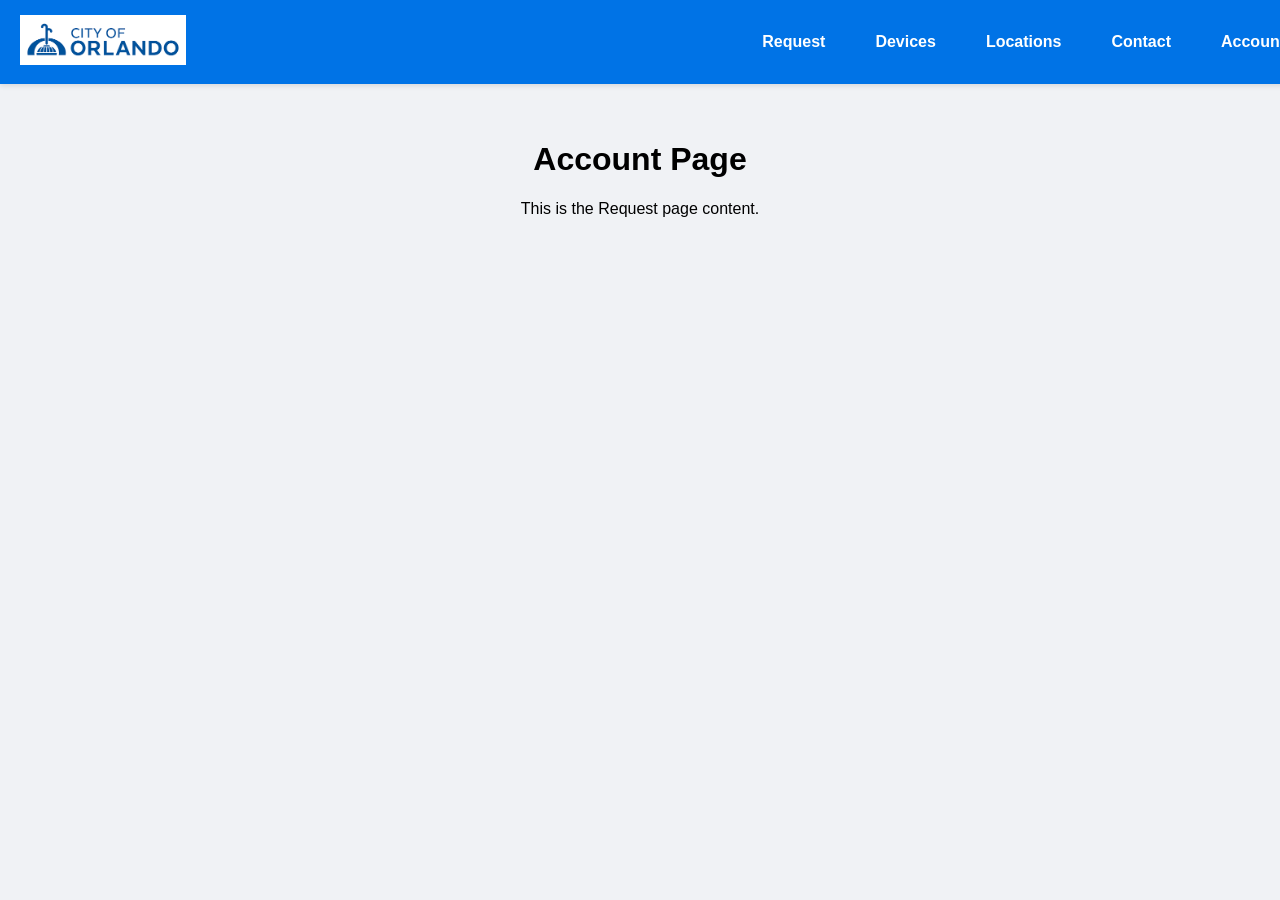
<file: account.html>
<!DOCTYPE html>
<html lang="en">
<head>
    <meta charset="UTF-8">
    <meta name="viewport" content="width=device-width, initial-scale=1.0">
    <title>Request</title>
    <link rel="stylesheet" href="stylesElements.css">
</head>
<body>
        <!-- Navigation Bar -->
        <header class="navbar">
            <div class="logo-container">
                <a href="Home.html">
                    <img src="logo.png" alt="Logo" class="logo">
                </a>
            </div>
            <nav>
                <ul class="menu">
                    <li><a href="request.html">Request</a></li>
                    <li><a href="devices.html">Devices</a></li>
                    <li><a href="locations.html">Locations</a></li>
                    <li><a href="contact.html">Contact</a></li>
                    <li><a href="account.html">Account</a></li>
                </ul>
            </nav>
        </header>

    <div class="content">
        <h1>Account Page</h1>
        <p>This is the Request page content.</p>
        <table action="/hello" method="get"></table>
    </div>
</body>
</html>
</file>
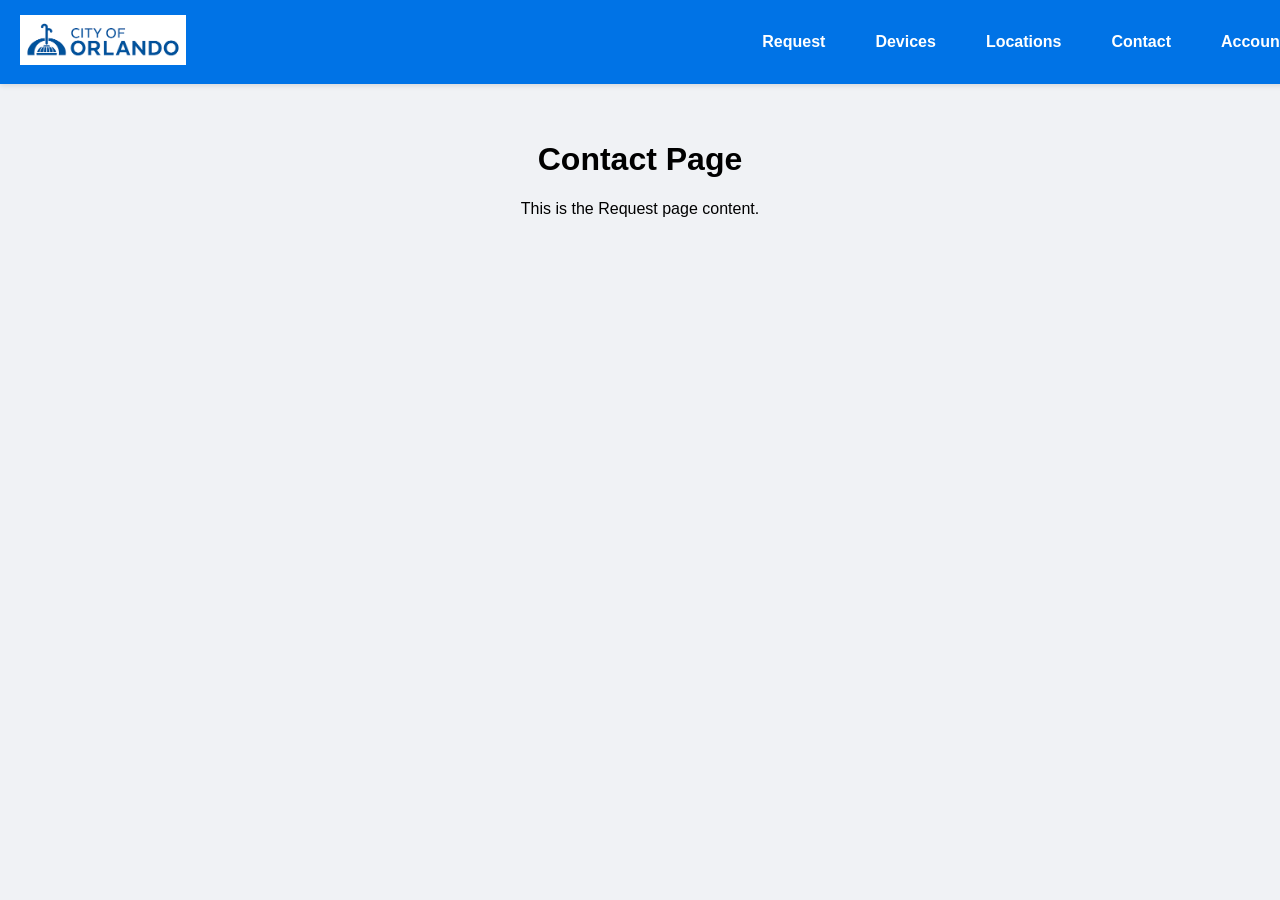
<file: contact.html>
<!DOCTYPE html>
<html lang="en">
<head>
    <meta charset="UTF-8">
    <meta name="viewport" content="width=device-width, initial-scale=1.0">
    <title>Request</title>
    <link rel="stylesheet" href="stylesElements.css">
</head>
<body>
        <!-- Navigation Bar -->
        <header class="navbar">
            <div class="logo-container">
                <a href="Home.html">
                    <img src="logo.png" alt="Logo" class="logo">
                </a>
            </div>
            <nav>
                <ul class="menu">
                    <li><a href="request.html">Request</a></li>
                    <li><a href="devices.html">Devices</a></li>
                    <li><a href="locations.html">Locations</a></li>
                    <li><a href="contact.html">Contact</a></li>
                    <li><a href="account.html">Account</a></li>
                </ul>
            </nav>
        </header>

    <div class="content">
        <h1>Contact Page</h1>
        <p>This is the Request page content.</p>
    </div>
</body>
</html>
</file>
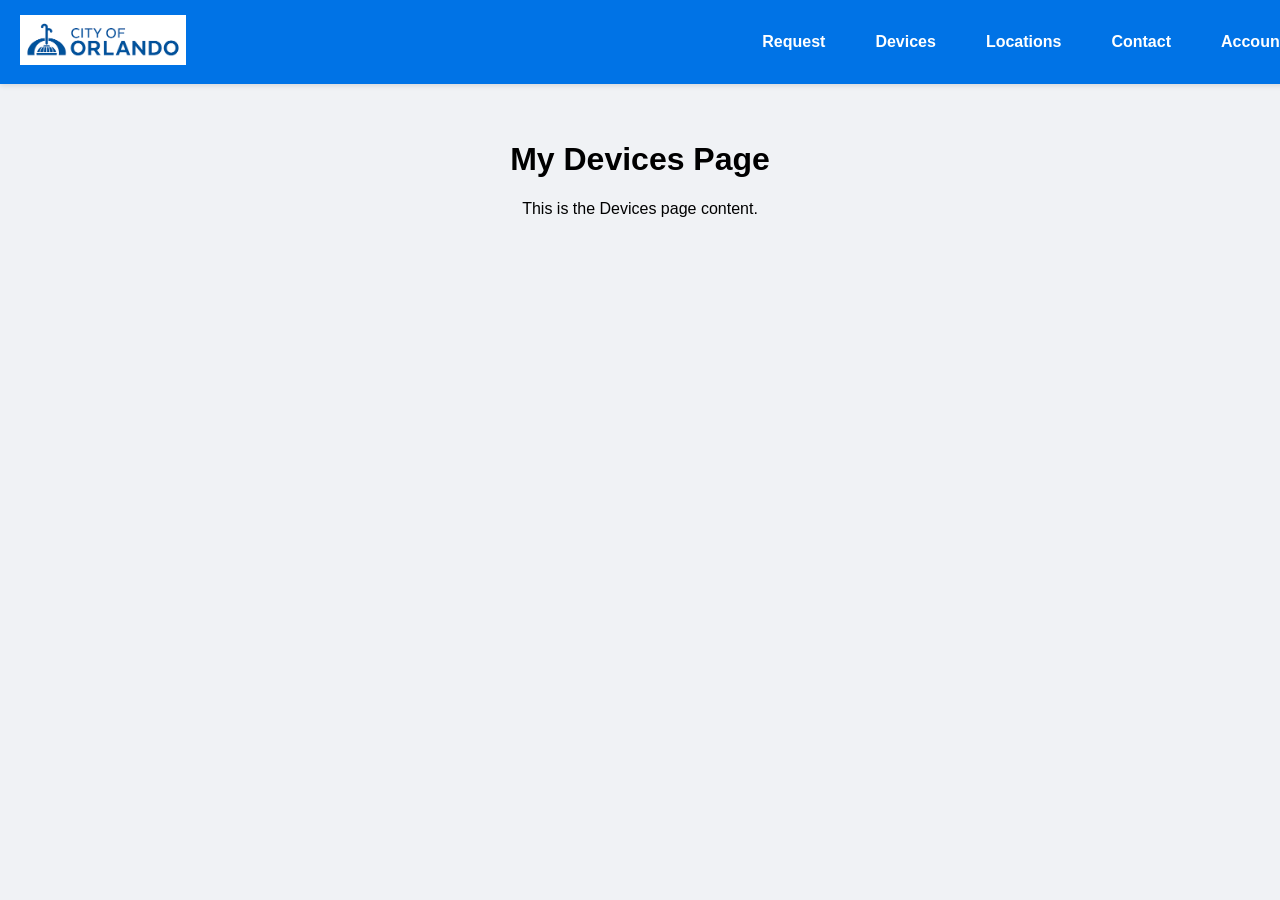
<file: devices.html>
<!DOCTYPE html>
<html lang="en">
<head>
    <meta charset="UTF-8">
    <meta name="viewport" content="width=device-width, initial-scale=1.0">
    <title>Request</title>
    <link rel="stylesheet" href="stylesElements.css">
</head>
<body>
        <!-- Navigation Bar -->
        <header class="navbar">
            <div class="logo-container">
                <a href="Home.html">
                    <img src="logo.png" alt="Logo" class="logo">
                </a>
            </div>
            <nav>
                <ul class="menu">
                    <li><a href="request.html">Request</a></li>
                    <li><a href="devices.html">Devices</a></li>
                    <li><a href="locations.html">Locations</a></li>
                    <li><a href="contact.html">Contact</a></li>
                    <li><a href="account.html">Account</a></li>
                </ul>
            </nav>
        </header>

    <div class="content">
        <h1>My Devices Page</h1>
        <p>This is the Devices page content.</p>
    </div>
</body>
</html>
</file>
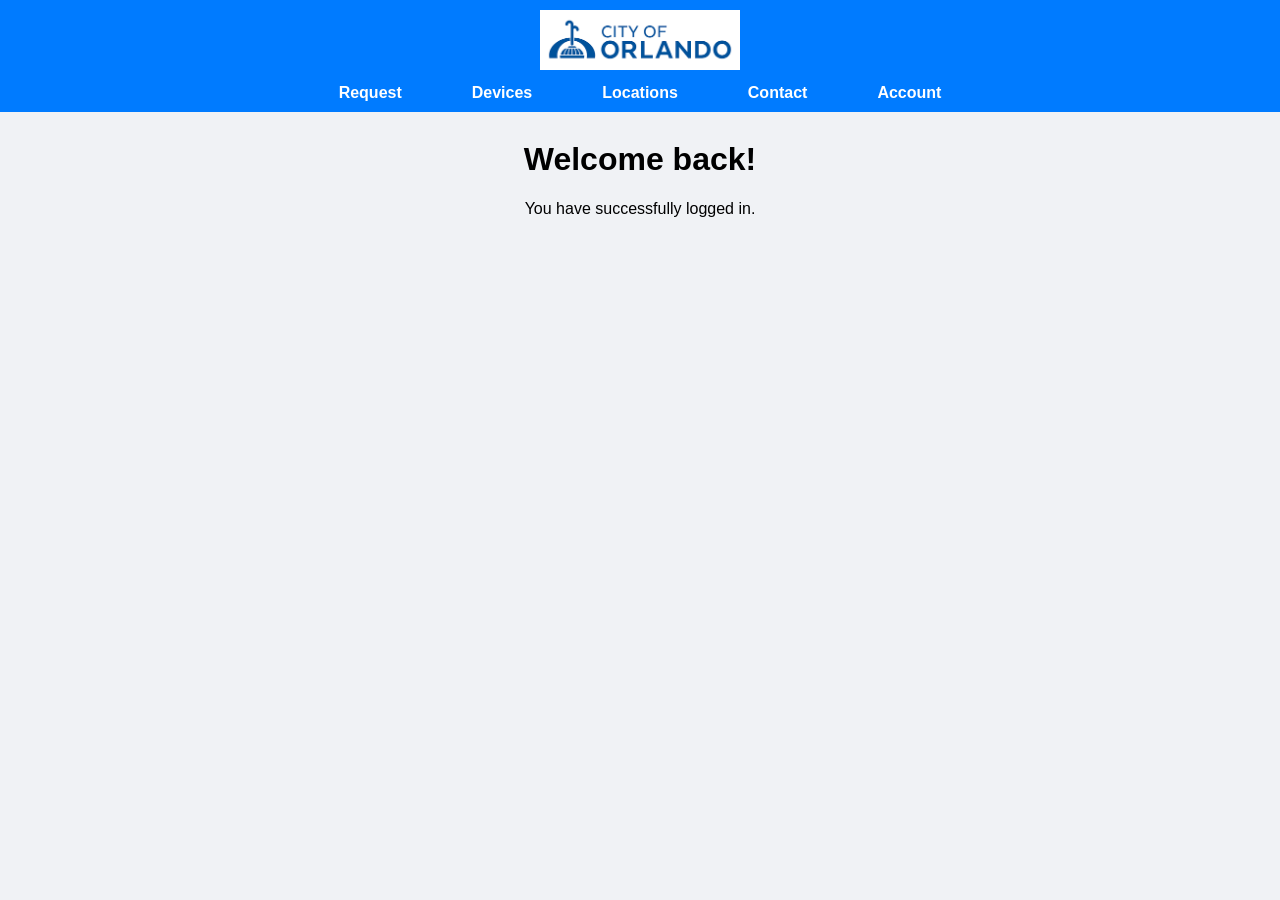
<file: Home.html>
<!DOCTYPE html>
<html lang="en">
<head>
    <meta charset="UTF-8">
    <meta name="viewport" content="width=device-width, initial-scale=1.0">
    <title>Home Page</title>
    <link rel="stylesheet" href="stylesHome.css">
</head>
<body>
    <!-- Navigation Bar with Logo -->
    <header class="navbar">
        <!-- Logo Section -->
        <div class="logo-container">
            <a href="Home.html"></a>
            <img src="logo.png" alt="Logo" class="logo">
        </div>
        
        <!-- Menu Section -->
        <nav>
            <ul class="menu">
                <li><a href="request.html">Request</a></li>
                <li><a href="devices.html">Devices</a></li>
                <li><a href="locations.html">Locations</a></li>
                <li><a href="contact.html">Contact</a></li>
                <li><a href="account.html">Account</a></li>
            </ul>
        </nav>
    </header>

    <!-- Page Content -->
    <div class="home-container">
        <h1>Welcome back!</h1>
        <p>You have successfully logged in.</p>
    </div>
</body>
</html>
</file>
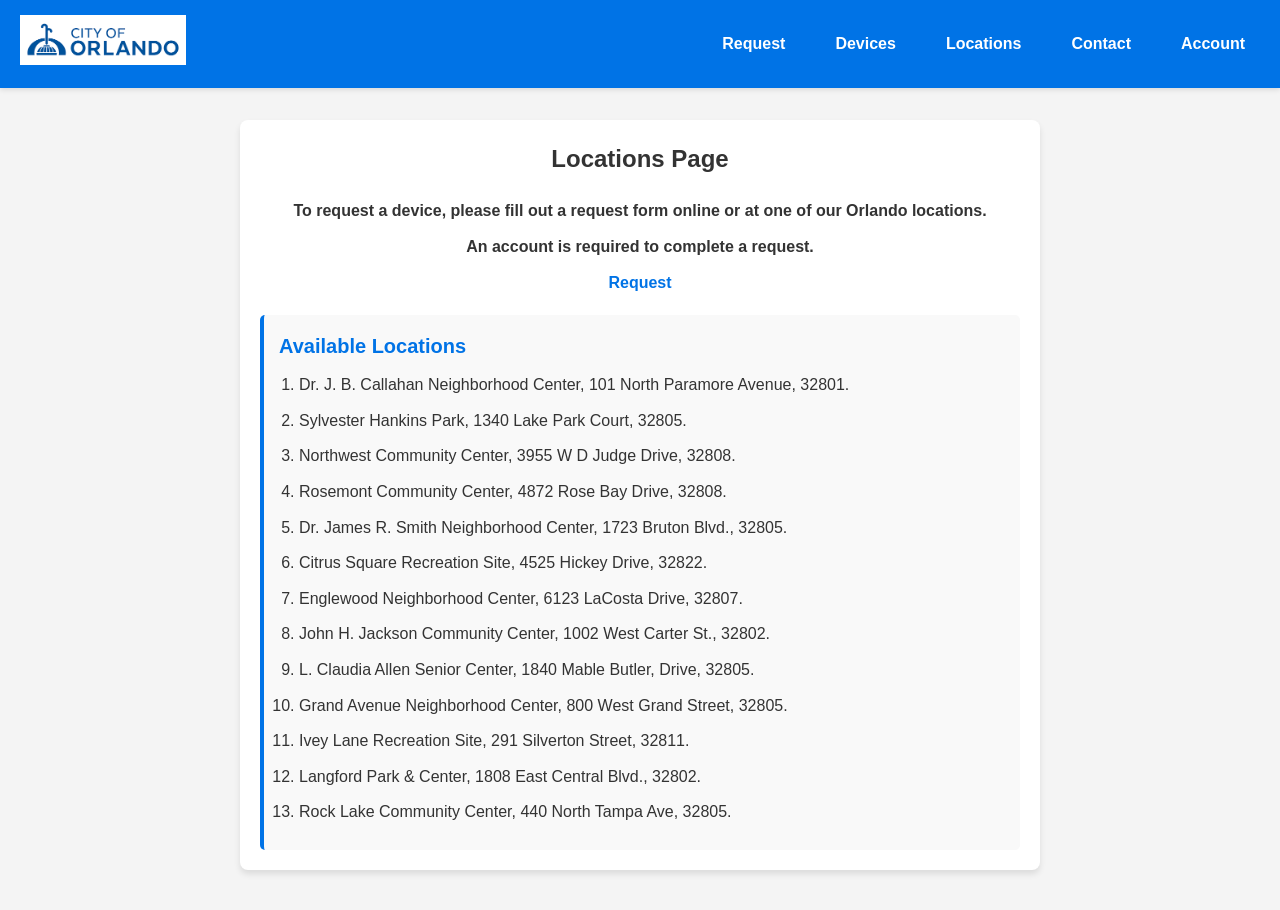
<file: locations.html>
<!DOCTYPE html>
<html lang="en">
<head>
    <meta charset="UTF-8">
    <meta name="viewport" content="width=device-width, initial-scale=1.0">
    <title>Locations</title>
    <link rel="stylesheet" href="stylesLocations.css">
</head>
<body>
    <!-- Navigation Bar -->
    <header class="navbar">
        <div class="logo-container">
            <a href="Home.html">
                <img src="logo.png" alt="Logo" class="logo">
            </a>
        </div>
        <nav>
            <ul class="menu">
                <li><a href="request.html">Request</a></li>
                <li><a href="devices.html">Devices</a></li>
                <li><a href="locations.html">Locations</a></li>
                <li><a href="contact.html">Contact</a></li>
                <li><a href="account.html">Account</a></li>
            </ul>
        </nav>
    </header>

    <div class="content">
        <h1>Locations Page</h1>
        <p><strong>To request a device, please fill out a request form online or at one of our Orlando locations.</strong></p>
        <p><strong>An account is required to complete a request.</strong></p>
        <p><a href="request.html"><strong>Request</strong></a></p>

        <div class="locations-list">
            <h2>Available Locations</h2>
            <ol>
                <li>Dr. J. B. Callahan Neighborhood Center, 101 North Paramore Avenue, 32801.</li>
                <li>Sylvester Hankins Park, 1340 Lake Park Court, 32805.</li>
                <li>Northwest Community Center, 3955 W D Judge Drive, 32808.</li>
                <li>Rosemont Community Center, 4872 Rose Bay Drive, 32808.</li>
                <li>Dr. James R. Smith Neighborhood Center, 1723 Bruton Blvd., 32805.</li>
                <li>Citrus Square Recreation Site, 4525 Hickey Drive, 32822.</li>
                <li>Englewood Neighborhood Center, 6123 LaCosta Drive, 32807.</li>
                <li>John H. Jackson Community Center, 1002 West Carter St., 32802.</li>
                <li>L. Claudia Allen Senior Center, 1840 Mable Butler, Drive, 32805.</li>
                <li>Grand Avenue Neighborhood Center, 800 West Grand Street, 32805.</li>
                <li>Ivey Lane Recreation Site, 291 Silverton Street, 32811.</li>
                <li>Langford Park & Center, 1808 East Central Blvd., 32802.</li>
                <li>Rock Lake Community Center, 440 North Tampa Ave, 32805.</li>
            </ol>
        </div>
    </div>
</body>
</html>
</file>
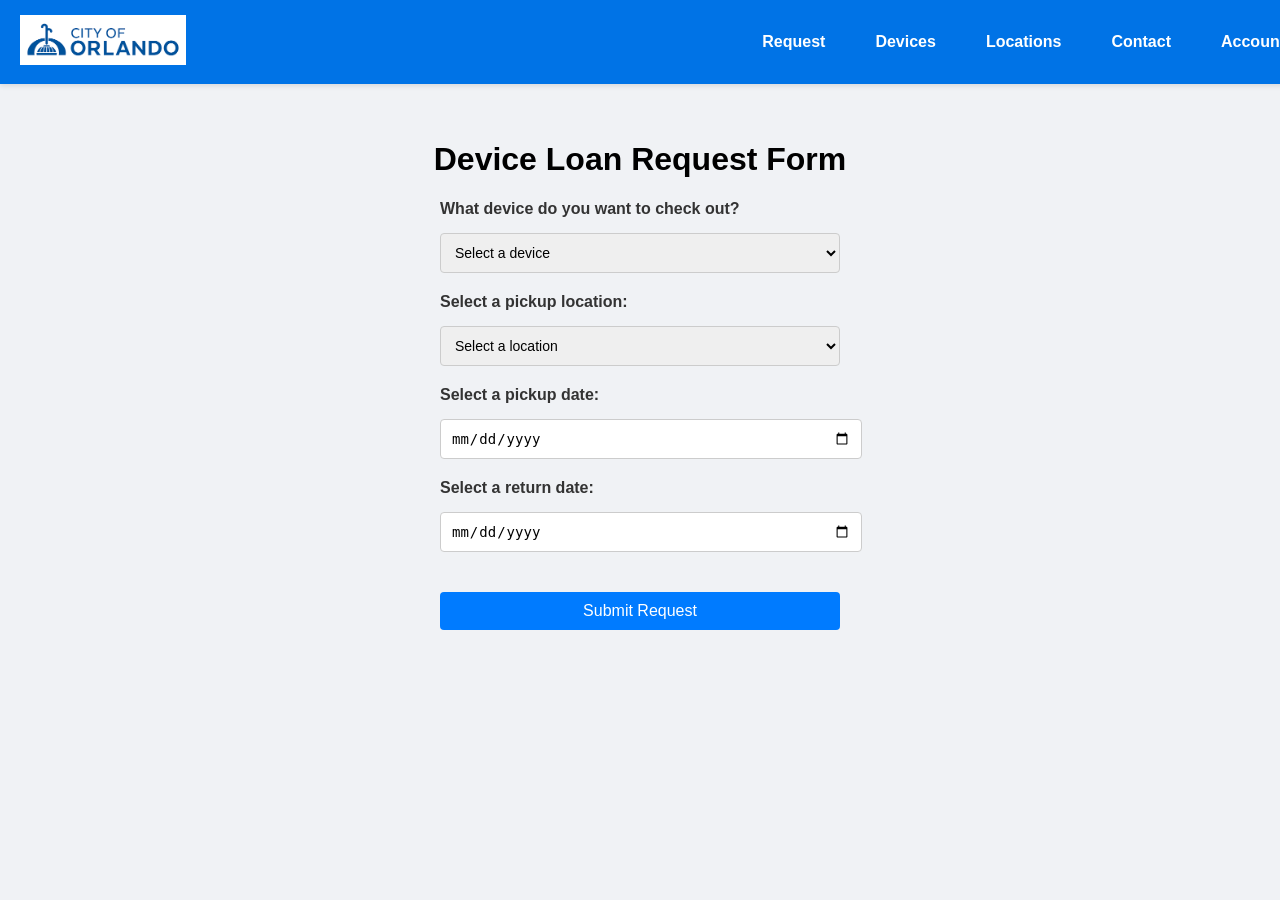
<file: request.html>
<!DOCTYPE html>
<html lang="en">
<head>
    <meta charset="UTF-8">
    <meta name="viewport" content="width=device-width, initial-scale=1.0">
    <title>Request</title>
    <link rel="stylesheet" href="stylesElements.css">
</head>
<body>
<!-- Navigation Bar -->
<header class="navbar">
    <!-- Logo Section -->
    <div class="logo-container">
        <a href="Home.html">
            <img src="logo.png" alt="Logo" class="logo">
        </a>
    </div>
    
    <!-- Menu Section -->
    <nav>
        <ul class="menu">
            <li><a href="request.html">Request</a></li>
            <li><a href="devices.html">Devices</a></li>
            <li><a href="locations.html">Locations</a></li>
            <li><a href="contact.html">Contact</a></li>
            <li><a href="account.html">Account</a></li>
        </ul>
    </nav>
</header>

    <!-- Content Section -->
    <div class="content">
        <h1>Device Loan Request Form</h1>

        <!-- Form Section -->
        <form action="Home.html" method="POST" class="request-form">
            <!-- Device Dropdown Question -->
            <label for="device">What device do you want to check out?</label>
            <select id="device" name="device" required>
                <option value="" disabled selected>Select a device</option>
                <option value="hotspot">Hotspot</option>
                <option value="phone">Phone</option>
                <option value="tablet">Tablet</option>
                <option value="laptop">Laptop</option>
            </select>

            <!-- Location Dropdown Question -->
            <label for="location">Select a pickup location:</label>
            <select id="location" name="location" required>
                <option value="" disabled selected>Select a location</option>
                <option value="Dr. J. B. Callahan Neighborhood Center">
                    Dr. J. B. Callahan Neighborhood Center, 101 North Paramore Avenue, 32801
                </option>
                <option value="Sylvester Hankins Park">
                    Sylvester Hankins Park, 1340 Lake Park Court, 32805
                </option>
                <option value="Northwest Community Center">
                    Northwest Community Center, 3955 W D Judge Drive, 32808
                </option>
                <option value="Rosemont Community Center">
                    Rosemont Community Center, 4872 Rose Bay Drive, 32808
                </option>
                <option value="Dr. James R. Smith Neighborhood Center">
                    Dr. James R. Smith Neighborhood Center, 1723 Bruton Blvd., 32805
                </option>
                <option value="Citrus Square Recreation Site">
                    Citrus Square Recreation Site, 4525 Hickey Drive, 32822
                </option>
                <option value="Engelwood Neighborhood Center">
                    Engelwood Neighborhood Center, 6123 LaCosta Drive, 32807
                </option>
                <option value="John H. Jackson Community Center">
                    John H. Jackson Community Center, 1002 West Carter St., 32802
                </option>
                <option value="L. Claudia Allen Senior Center">
                    L. Claudia Allen Senior Center, 1840 Mable Butler Drive, 32805
                </option>
                <option value="Grand Avenue Neighborhood Center">
                    Grand Avenue Neighborhood Center, 800 West Grand Street, 32805
                </option>
                <option value="Ivey Lane Recreation Site">
                    Ivey Lane Recreation Site, 291 Silverton Street, 32811
                </option>
                <option value="Langford Park & Center">
                    Langford Park & Center, 1808 East Central Blvd., 32802
                </option>
            </select>

            <!-- Pickup Date Question -->
            <label for="pickup-date">Select a pickup date:</label>
            <input type="date" id="pickup-date" name="pickup-date" required>

            <!-- Return Date Question -->
            <label for="return-date">Select a return date:</label>
            <input type="date" id="return-date" name="return-date" required>

            <!-- Submit Button -->
            <div class="button-container">
                <button type="submit">Submit Request</button>
            </div>
        </form>
    </div>
</body>
</html>
</file>
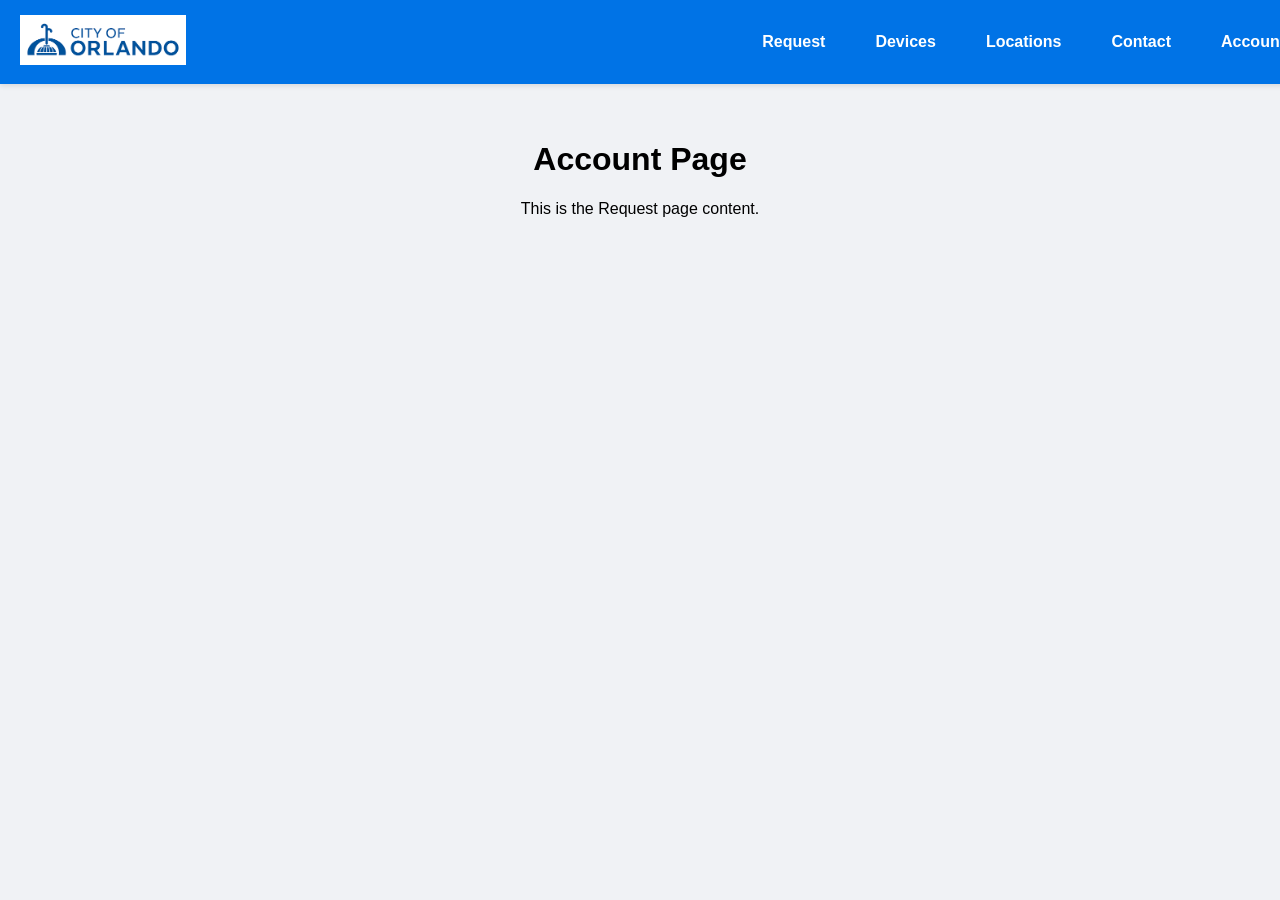
<file: out/production/IP_Access/account.html>
<!DOCTYPE html>
<html lang="en">
<head>
    <meta charset="UTF-8">
    <meta name="viewport" content="width=device-width, initial-scale=1.0">
    <title>Request</title>
    <link rel="stylesheet" href="stylesElements.css">
</head>
<body>
        <!-- Navigation Bar -->
        <header class="navbar">
            <div class="logo-container">
                <a href="Home.html">
                    <img src="logo.png" alt="Logo" class="logo">
                </a>
            </div>
            <nav>
                <ul class="menu">
                    <li><a href="request.html">Request</a></li>
                    <li><a href="devices.html">Devices</a></li>
                    <li><a href="locations.html">Locations</a></li>
                    <li><a href="contact.html">Contact</a></li>
                    <li><a href="account.html">Account</a></li>
                </ul>
            </nav>
        </header>

    <div class="content">
        <h1>Account Page</h1>
        <p>This is the Request page content.</p>
    </div>
</body>
</html>
</file>
<file: stylesElements.css>
/* Global Styles */
body {
    font-family: Arial, sans-serif;
    margin: 0;
    padding: 0;
    background-color: #f0f2f5;
}

/* Navigation Bar */
.navbar {
    background: #0073e6; /* Matches Home Page */
    color: white;
    display: flex;
    justify-content: space-between;
    align-items: center;
    padding: 15px 20px;
    position: fixed;
    width: 100%;
    top: 0;
    left: 0;
    z-index: 1000;
    box-shadow: 0 2px 5px rgba(0, 0, 0, 0.1);
}

/* Logo */
.logo-container {
    display: flex;
    align-items: center;
}

.logo {
    height: 50px;
    width: auto;
}

/* Menu */
.menu {
    list-style: none;
    display: flex;
    gap: 20px;
    margin: 0;
    padding: 0;
}

.menu li {
    display: inline;
}

.menu a {
    color: white;
    text-decoration: none;
    font-size: 16px;
    font-weight: bold;
    padding: 10px 15px;
    border-radius: 4px;
    transition: background 0.3s ease-in-out;
}

.menu a:hover {
    background: rgba(255, 255, 255, 0.2);
}

/* Responsive Design */
@media (max-width: 768px) {
    .menu {
        flex-direction: column;
        align-items: center;
        gap: 10px;
    }

    .menu a {
        display: block;
        width: 100%;
        text-align: center;
    }
}

/* Content Section */
.content {
    padding: 120px 20px;
    text-align: center;
}
/* Form Styling */
.request-form {
    margin-top: 20px;
    max-width: 400px;
    margin-left: auto;
    margin-right: auto;
    text-align: left;
}

label {
    font-size: 16px;
    font-weight: bold;
    color: #333;
    margin-bottom: 10px;
    display: block;
}

select, input[type="date"] {
    width: 100%;
    padding: 10px;
    font-size: 14px;
    margin-top: 5px;
    margin-bottom: 20px;
    border: 1px solid #ccc;
    border-radius: 4px;
}

/* Spacing above the submit button */
.button-container {
    margin-top: 20px;
    text-align: center;
}

button {
    background-color: #007bff;
    color: white;
    font-size: 16px;
    padding: 10px 20px;
    border: none;
    border-radius: 4px;
    cursor: pointer;
    width: 100%;
    text-align: center;
}

button:hover {
    background-color: #0056b3;
}
</file>
<file: stylesHome.css>
body {
    font-family: Arial, sans-serif;
    margin: 0;
    padding: 0;
    background-color: #f0f2f5;
}

/* Navigation Bar Styling */
.navbar {
    background-color: #007bff;
    padding: 10px 0;
    position: fixed;
    top: 0;
    width: 100%;
    z-index: 1000;
    text-align: center;
}

/* Logo Container */
.logo-container {
    margin-bottom: 10px;
}

.logo {
    height: 60px;
    width: auto;
}

/* Menu Styling */
.menu {
    list-style: none;
    margin: 0;
    padding: 0;
    display: flex;
    justify-content: center;
}

.menu li {
    margin: 0 15px;
}

.menu a {
    color: white;
    text-decoration: none;
    font-size: 16px;
    font-weight: bold;
    padding: 10px 20px;
    transition: background-color 0.3s;
}

.menu a:hover {
    background-color: #0056b3;
    border-radius: 4px;
}

/* Home Page Content */
.home-container {
    padding: 120px 20px;
    text-align: center;
}
</file>
<file: stylesLocations.css>
/* Global Styles */
* {
    margin: 0;
    padding: 0;
    box-sizing: border-box;
    font-family: Arial, sans-serif;
}

body {
    background-color: #f4f4f4;
    color: #333;
    line-height: 1.6;
    padding: 20px;
}

/* Navigation Bar */
.navbar {
    background: #0073e6; /* Unified color */
    color: #fff;
    display: flex;
    justify-content: space-between;
    align-items: center;
    padding: 15px 20px;
    position: fixed;
    width: 100%;
    top: 0;
    left: 0;
    z-index: 1000;
    box-shadow: 0 2px 5px rgba(0, 0, 0, 0.1);
}

/* Logo */
.logo-container {
    display: flex;
    align-items: center;
}

.logo {
    height: 50px;
    width: auto;
}

/* Menu */
.menu {
    list-style: none;
    margin: 0;
    padding: 0;
    display: flex;
    gap: 20px;
}

.menu li {
    display: inline;
}

.menu a {
    color: white;
    text-decoration: none;
    font-size: 16px;
    font-weight: bold;
    padding: 10px 15px;
    border-radius: 4px;
}

.menu a:hover {
    background: rgba(255, 255, 255, 0.2);
}

/* Responsive Design */
@media (max-width: 768px) {
    .menu {
        flex-direction: column;
        align-items: center;
        gap: 10px;
    }

    .menu a {
        display: block;
        width: 100%;
        text-align: center;
    }
}
/* Content Section */
.content {
    max-width: 800px;
    margin: 100px auto 20px; /* Adjusted for fixed navbar */
    padding: 20px;
    background: white;
    border-radius: 8px;
    box-shadow: 0 4px 6px rgba(0, 0, 0, 0.1);
}

h1 {
    font-size: 24px;
    color: #333;
    text-align: center;
    margin-bottom: 20px;
}

/* Register & Request Notice */
p {
    text-align: center;
    font-size: 16px;
    margin-bottom: 10px;
}

p a {
    color: #0073e6;
    font-weight: bold;
    text-decoration: none;
}

p a:hover {
    text-decoration: underline;
}

/* Locations List */
.locations-list {
    margin-top: 20px;
    padding: 15px;
    border-left: 4px solid #0073e6;
    background: #f9f9f9;
    border-radius: 5px;
}

h2 {
    font-size: 20px;
    margin-bottom: 10px;
    color: #0073e6;
}

ol {
    padding-left: 20px;
}

ol li {
    margin-bottom: 10px;
    font-size: 16px;
}

/* Responsive Design */
@media (max-width: 768px) {
    .menu {
        flex-direction: column;
        align-items: center;
        gap: 10px;
    }

    .menu a {
        display: block;
        width: 100%;
        text-align: center;
    }

    .content {
        width: 90%;
        margin-top: 80px; /* Adjusted for smaller screens */
    }
}
</file>
<file: out/production/IP_Access/stylesElements.css>
/* Global Styles */
body {
    font-family: Arial, sans-serif;
    margin: 0;
    padding: 0;
    background-color: #f0f2f5;
}

/* Navigation Bar */
.navbar {
    background: #0073e6; /* Matches Home Page */
    color: white;
    display: flex;
    justify-content: space-between;
    align-items: center;
    padding: 15px 20px;
    position: fixed;
    width: 100%;
    top: 0;
    left: 0;
    z-index: 1000;
    box-shadow: 0 2px 5px rgba(0, 0, 0, 0.1);
}

/* Logo */
.logo-container {
    display: flex;
    align-items: center;
}

.logo {
    height: 50px;
    width: auto;
}

/* Menu */
.menu {
    list-style: none;
    display: flex;
    gap: 20px;
    margin: 0;
    padding: 0;
}

.menu li {
    display: inline;
}

.menu a {
    color: white;
    text-decoration: none;
    font-size: 16px;
    font-weight: bold;
    padding: 10px 15px;
    border-radius: 4px;
    transition: background 0.3s ease-in-out;
}

.menu a:hover {
    background: rgba(255, 255, 255, 0.2);
}

/* Responsive Design */
@media (max-width: 768px) {
    .menu {
        flex-direction: column;
        align-items: center;
        gap: 10px;
    }

    .menu a {
        display: block;
        width: 100%;
        text-align: center;
    }
}

/* Content Section */
.content {
    padding: 120px 20px;
    text-align: center;
}
/* Form Styling */
.request-form {
    margin-top: 20px;
    max-width: 400px;
    margin-left: auto;
    margin-right: auto;
    text-align: left;
}

label {
    font-size: 16px;
    font-weight: bold;
    color: #333;
    margin-bottom: 10px;
    display: block;
}

select, input[type="date"] {
    width: 100%;
    padding: 10px;
    font-size: 14px;
    margin-top: 5px;
    margin-bottom: 20px;
    border: 1px solid #ccc;
    border-radius: 4px;
}

/* Spacing above the submit button */
.button-container {
    margin-top: 20px;
    text-align: center;
}

button {
    background-color: #007bff;
    color: white;
    font-size: 16px;
    padding: 10px 20px;
    border: none;
    border-radius: 4px;
    cursor: pointer;
    width: 100%;
    text-align: center;
}

button:hover {
    background-color: #0056b3;
}
</file>
